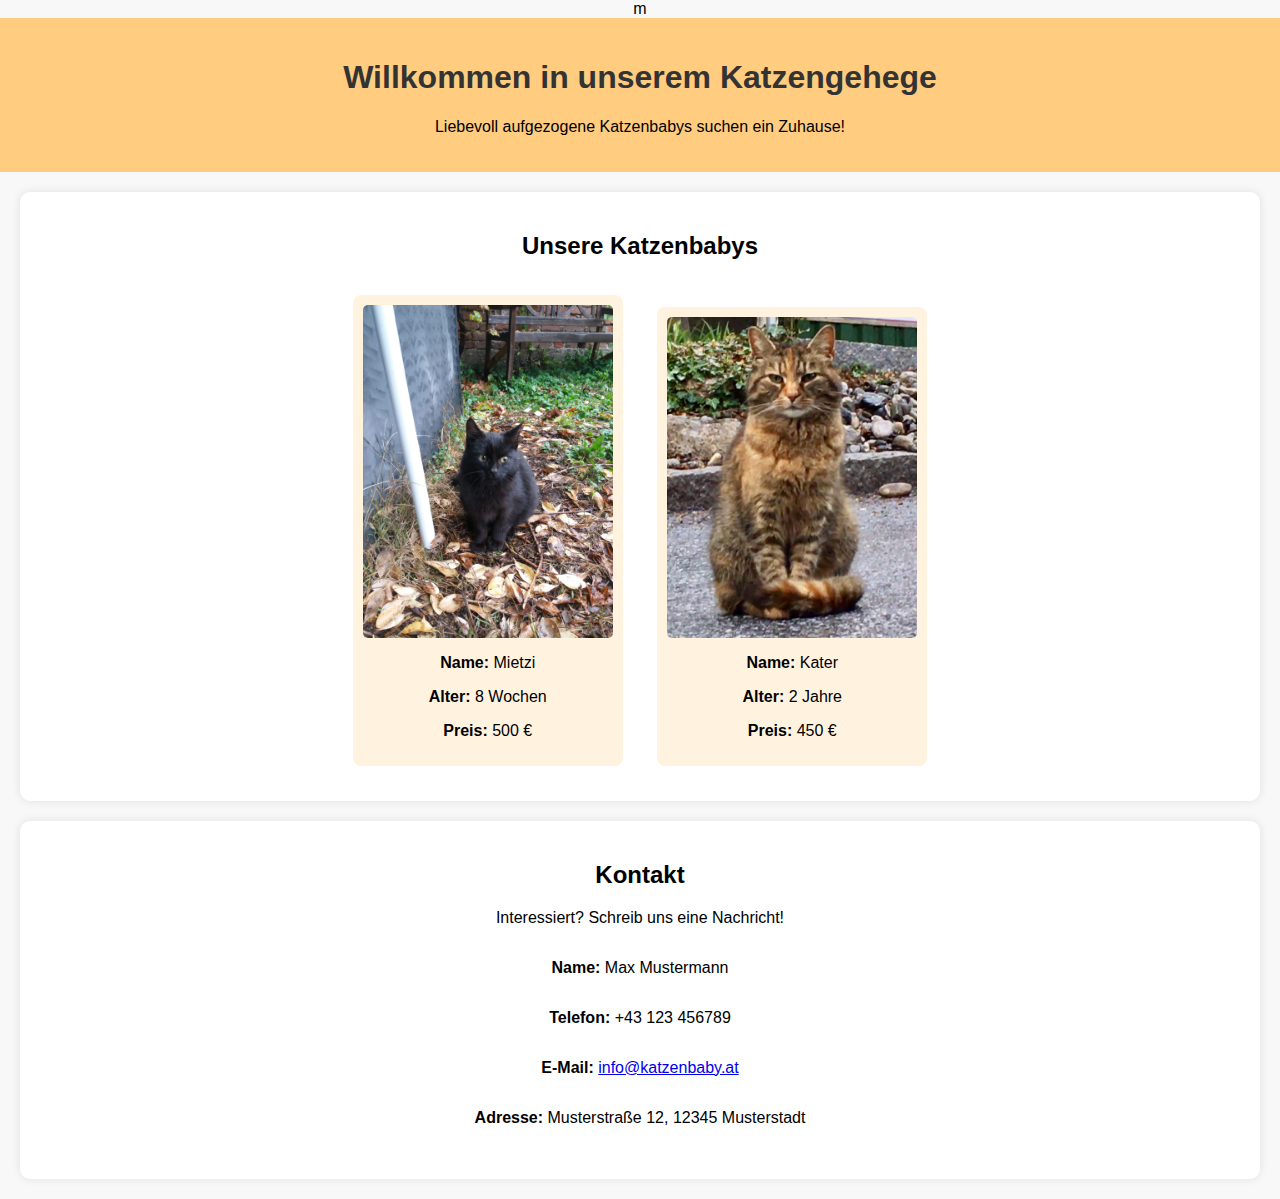
<file: index.html>
m<!DOCTYPE html>
<html lang="de">
<head>
    <meta charset="UTF-8">
    <meta name="viewport" content="width=device-width, initial-scale=1.0">
    <title>Katzenbabys zu verkaufen</title>
    <link rel="stylesheet" href="style.css">
</head>
<body>
    <header>
        <h1>Willkommen in unserem Katzengehege</h1>
        <p>Liebevoll aufgezogene Katzenbabys suchen ein Zuhause!</p>
    </header>

    <section id="katzen">
        <h2>Unsere Katzenbabys</h2>
        <div class="katze">
            <img src="Mietzi.jpeg" alt="Mietzi" width="200">
            <p><strong>Name:</strong> Mietzi</p>
            <p><strong>Alter:</strong> 8 Wochen</p>
            <p><strong>Preis:</strong> 500 €</p>
        </div>

        <div class="katze">
            <img src="Kater.jpeg" alt="Kater" width="200">
            <p><strong>Name:</strong> Kater</p>
            <p><strong>Alter:</strong> 2 Jahre</p>
            <p><strong>Preis:</strong> 450 €</p>
        </div>
    </section>

    <section id="kontakt">
        <h2>Kontakt</h2>
        <p>Interessiert? Schreib uns eine Nachricht!</p>
        <form>
    <p><strong>Name:</strong> Max Mustermann</p>
    <p><strong>Telefon:</strong> +43 123 456789</p>
    <p><strong>E-Mail:</strong> <a href="mailto:info@katzenbaby.at">info@katzenbaby.at</a></p>
    <p><strong>Adresse:</strong> Musterstraße 12, 12345 Musterstadt</p>
</section>
</file>
<file: style.css>
body {
    font-family: Arial, sans-serif;
    margin: 0;
    padding: 0;
    text-align: center;
    background-color: #f8f8f8;
}

header {
    background-color: #ffcc80;
    padding: 20px;
}

h1 {
    color: #333;
}

section {
    margin: 20px;
    padding: 20px;
    background: white;
    border-radius: 10px;
    box-shadow: 0 0 10px rgba(0, 0, 0, 0.1);
}

.katze {
    display: inline-block;
    width: 250px;
    margin: 15px;
    background: #fff3e0;
    padding: 10px;
    border-radius: 8px;
}

.katze img {
    width: 100%;
    border-radius: 5px;
}

form {
    display: flex;
    flex-direction: column;
    align-items: center;
}

form input, form textarea {
    width: 80%;
    margin: 5px 0;
    padding: 8px;
}

button {
    background-color: #ff9800;
    color: white;
    border: none;
    padding: 10px;
    cursor: pointer;
    border-radius: 5px;
}

button:hover {
    background-color: #e68900;
}

footer {
    background: #ffcc80;
    padding: 10px;
    margin-top: 20px;
}
</file>
